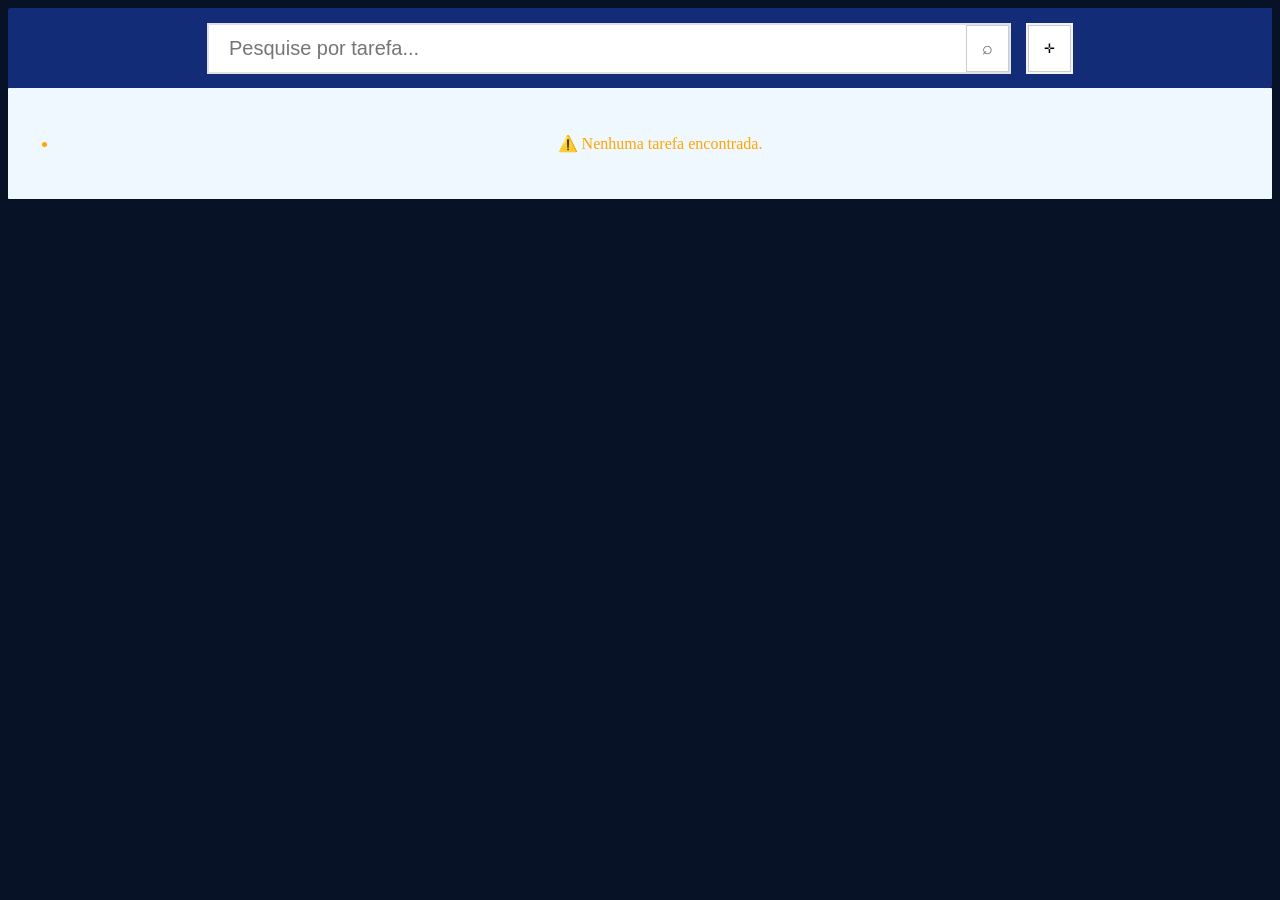
<file: Web/index.html>
<!DOCTYPE html>
<html lang="pt-br">
<head>
    <meta charset="UTF-8">
    <meta name="viewport" content="width=device-width, initial-scale=1.0">
    <title>Marcação</title>
    <link rel="stylesheet" href="style.css">
    <link rel="stylesheet" href="pagina03.html">

</head>
<body>
     <header>
       <nav>
            <div class="pesquisa">
                <form id="formBusca" action="#" method="GET">
                    <input type="search" name="q" id="inputBuscaNav" autocomplete="off" placeholder="Pesquise por tarefa..." onkeyup="listarTarefas()">
                    <button type="submit">
                        <span> &#8981; </span>
                    </button> 
                </form>

                <a href="pagina03.html" id="adicionar">
                    <button type="button" id="btnNovo"> &#10011; </button>
                </a>
            </div>
        </nav>
    </header>

    <main>
        <ul id="listaTarefas"></ul>
    
    </main>
    



</body>



<script>
    const STORAGE_KEY = 'sistema_tarefas_uninter_v1';


const obterTarefas = () => JSON.parse(localStorage.getItem(STORAGE_KEY)) || [];


function listarTarefas() {
    const listaElemento = document.getElementById('listaTarefas');
    const termo = document.getElementById('inputBuscaNav').value.toLowerCase();
    
    const tarefas = obterTarefas();
    const filtradas = tarefas.filter(t => t.titulo.toLowerCase().includes(termo));

    listaElemento.innerHTML = "";

    if (filtradas.length === 0) {
        listaElemento.innerHTML = "<li style='color: orange; padding: 20px; text-align: center;'>⚠️ Nenhuma tarefa encontrada.</li>";
        return;
    }

    filtradas.forEach(tarefa => {
        const item = document.createElement('li');
        item.style.listStyle = "none";
        
        const ehConcluida = tarefa.status === 'concluida';
        const classeContainer = ehConcluida ? 'tarefa-concluida' : 'tarefa-item';
        const classeTexto = ehConcluida ? 'texto-riscado' : '';
        const icone = ehConcluida ? "✅" : "⏳";
        
        item.innerHTML = `
            <div class="${classeContainer}">
                <div class="tarefa-info">
                    <span class="${classeTexto}">
                        ${icone} <strong>${tarefa.titulo}</strong> 
                        <span class="badge-prioridade ${tarefa.prioridade}">
                            ${tarefa.prioridade.toUpperCase()}
                        </span>
                    </span><br>

                    <small><strong>Prazo:</strong> ${tarefa.data}</small><br>
                    <small><strong>Descrição:</strong> ${tarefa.descricao || 'Sem descrição'}</small>
                    
                </div>
                
                <div class="tarefa-acoes">
                    <button onclick="alternarStatus(${tarefa.id})">${ehConcluida ? 'Reabrir' : 'Concluir'}</button>
                    <button onclick="irParaEditar(${tarefa.id})">Editar</button>
                    <button onclick="excluirTarefa(${tarefa.id})" class="btn-excluir">Excluir</button>
                </div>
            </div>
        `;
        listaElemento.appendChild(item);
    });
}


document.getElementById('formBusca')?.addEventListener('submit', (e) => {
    e.preventDefault();
    listarTarefas();
});

function alternarStatus(id) {
    const tarefas = obterTarefas();
    const novaLista = tarefas.map(t => {
        if (t.id === id) t.status = (t.status === 'concluida' ? 'pendente' : 'concluida');
        return t;
    });
    localStorage.setItem(STORAGE_KEY, JSON.stringify(novaLista));
    listarTarefas();
}

function excluirTarefa(id) {
    if (confirm("Deseja apagar esta tarefa?")) {
        const tarefas = obterTarefas().filter(t => t.id !== id);
        localStorage.setItem(STORAGE_KEY, JSON.stringify(tarefas));
        listarTarefas();
    }
}

function irParaEditar(id) {
    localStorage.setItem('editando_id', id);
    window.location.href = "pagina03.html";
}


window.onload = listarTarefas;
   
</script>
</html>
</file>
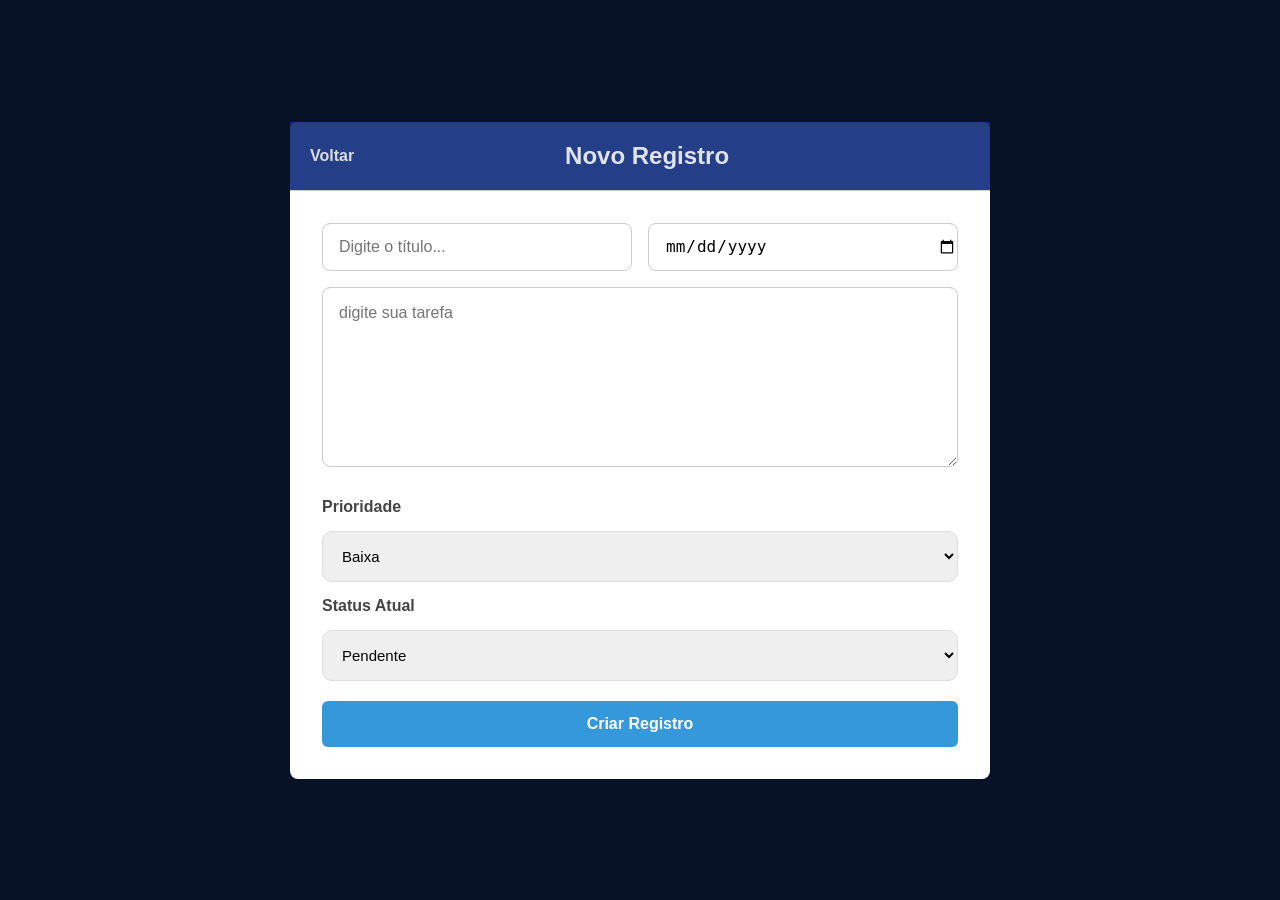
<file: Web/pagina03.html>
<!DOCTYPE html>
<html lang="pt-br">
<head>
    <meta charset="UTF-8">
    <meta name="viewport" content="width=device-width, initial-scale=1.0">
    <link rel="stylesheet" href="style_03.css">
    <title>Marcação</title>
</head>
<body>
     <main>
        <div class="conteiner">
            <div class="box_formulario">
                <nav>
                    <a href="index.html" id="voltar"> Voltar</a> 
                    <h2 class="cabec">Novo Registro</h2>
                </nav>
                    
                

                <form id ="meuFormulario" method="get">
                    
                    <input type="text" id="titulo" name="titulo" placeholder="Digite o título...">
                    <input type="date" id="data" name="criar_data" required>

                    <textarea name="mensagem" id="mensage" placeholder="digite sua tarefa"></textarea>
                       
                 <h3 id="priori_titulo">Prioridade</h3> 
                    <select name="prioridade" id="priori" class="selecionar_prioridade">
                        <option value="baixa" class="b-baixa">Baixa</option>
                        <option value="media" class="m-media">Média</option>
                        <option value="alta" class="a-alta">Alta</option>
                    </select>

                 <h3 id="status_titulo">Status Atual</h3>
                  <select name="status" id="star" class="selecionar_status">
                        <option value="pendente" class="p_pendente">Pendente</option>
                        <option value="concluida" class="c_concluida">Concluída</option>
                        
                    </select>
                
                     <button type="submit">Criar Registro</button>
                </form>
            </div>
        </div>
    </main>
    
</body>

  <script>
      const STORAGE_KEY = 'sistema_tarefas_uninter_v1';
const formulario = document.getElementById('meuFormulario');
const editandoId = localStorage.getItem('editando_id');

if (editandoId) {
    const tarefas = JSON.parse(localStorage.getItem(STORAGE_KEY)) || [];
    const tarefaParaEditar = tarefas.find(t => t.id == editandoId);
    
    if (tarefaParaEditar) {
        document.querySelector('.cabec').innerText = "Editar Registro";
        document.getElementById('titulo').value = tarefaParaEditar.titulo;
        document.getElementById('data').value = tarefaParaEditar.data;
        document.getElementById('mensage').value = tarefaParaEditar.descricao;
        document.getElementById('priori').value = tarefaParaEditar.prioridade;
        document.getElementById('star').value = tarefaParaEditar.status;
    }
}

formulario.addEventListener('submit', function(event) {
    event.preventDefault();

    const titulo = document.getElementById('titulo').value.trim();
    const mensagem = document.getElementById('mensage').value.trim();
    const data = document.getElementById('data').value;
    const prioridade = document.getElementById('priori').value;
    const status = document.getElementById('star').value;

    
    if (titulo === "" || mensagem === "") {
        alert("Erro: O título e a descrição (mensagem) são obrigatórios!");
        return;
    }

    let tarefas = JSON.parse(localStorage.getItem(STORAGE_KEY)) || [];

    if (editandoId) {
        
        tarefas = tarefas.map(t => {
            if (t.id == editandoId) {
                return { ...t, titulo, descricao: mensagem, data, prioridade, status };
            }
            return t;
        });
        localStorage.removeItem('editando_id'); 
    } else {
     
        const novaTarefa = {
            id: Date.now(),
            titulo,
            descricao: mensagem,
            data,
            prioridade,
            status
        };
        tarefas.push(novaTarefa);
    }

    localStorage.setItem(STORAGE_KEY, JSON.stringify(tarefas));
    alert("Dados salvos com sucesso!");
    window.location.href = "index.html";
});
    </script>
</html>
</file>
<file: Web/style.css>
@charset "UTF-8";


body{
    
    background-color: #081226;
}

main{
    background-color: aliceblue;
    margin: auto;
    padding: 10px;
    border-radius: 1px;
}

header{
    background-color: #142f7fec;
    height: 80px;
    margin-top: 2px;
    border-radius: 3px 0px;
}



.pesquisa {
    display: flex;
    justify-content: center;
    
}

#adicionar {
  display: flex;
    width: 100%;
    text-decoration: none;
    margin-top: 15px;
    margin-left: 15px;
    max-width: 43px;
    border: 2px solid #f3f4f6;
    overflow: hidden;
    transition: box-shadow 0.9s;
}



form {
    display: flex;
    width: 100%;
    margin-top: 15px;
    max-width: 800px;
    border: 2px solid #dfe1e5;
    overflow: hidden;
    transition: box-shadow 0.3s;
}

form:focus-within {
    box-shadow: 0 1px 6px rgba(32, 33, 36, 0.28);
    border-color: transparent;
}

input[type="search"] {
    flex: 1; 
    padding: 12px 20px;
    border: none;
    outline: none; 
    font-size: 20px;
}

button {
    background-color: white;
    border: 1px solid rgba(47, 45, 45, 0.248);
    padding: 0 15px;
    cursor: pointer;
    display: flex;
    align-items: center;
    transition: transform 0.2s;
}

button:hover {
    background-color: #081226;
    color: white;
    transform: scale(1.1);
}

button span {
    font-size: 18px;
    color: #5f6368;
}


.tarefa-concluida {
    background-color: #e8f5e9;
    opacity: 0.8;
    border-left: 5px solid #2e7d32;
}


.texto-riscado {
    text-decoration: line-through;
    color: #7f8c8d;
}



.tarefa-conteudo {
    display: flex;
    flex-direction: column; 
    gap: 15px;
}


.tarefa-acoes {
    display: flex;
    gap: 8px;
    border-top: 1px solid #eee; 
    padding-top: 10px;
}




.tarefa-acoes button {
    padding: 8px 12px;
    border-radius: 4px;
    border: 1px solid #ccc;
    cursor: pointer;
    font-size: 13px;
    transition: 0.3s;
}

.tarefa-acoes button:hover {
    background: #e0e0e0;
}


.badge-prioridade {
    font-size: 0.9em;
    padding: 2px 6px;
    border-radius: 4px;
    margin-left: 5px;
}



.tarefa-item, .tarefa-concluida {
    font-family: Arial, Helvetica, sans-serif;
    font-size: 20px;
    margin-bottom: 15px;
    display: flex;
    flex-direction: column;
    border-bottom: 1px solid #ddd;
    background: white;
    justify-content: space-between;
    margin-bottom: 15px;
    align-items: flex-start;
    padding: 15px;
    border-radius: 8px;
    box-shadow: 0 2px 4px rgba(0,0,0,0.1);
    gap: 12px; 
}


.tarefa-info {
    width: 100%;
    line-height: 1.5;

}



.btn-excluir {
    color: #e74c3c;
    border-color: #fab1a0 !important;
}


.texto-riscado { text-decoration: line-through; color: #7f8c8d; }
.badge-prioridade { font-size: 10px; padding: 2px 6px; border-radius: 4px; color: white; }
.alta { background: #e74c3c; }
.media { background: #f39c12; }
.baixa { background: #27ae60; }
</file>
<file: Web/style_03.css>
@charset "UTF-8";

*,::after,
::before {
  margin: 0;
  padding: 0;
  box-sizing: border-box;
}

body{
    
    background-color: #081226;
}

body, textarea{
    font-family: Arial, Helvetica, sans-serif;
}

.conteiner{
    display: flex;
    justify-content: center;
    align-items: center;
    width: 100%;
    height: 100vh;


}

.box_formulario{
    display: flex;
    flex-direction: column;
    background-color: white;
    border-radius: 8px;
    width: 700px;


}

nav{
    
    background-color: #142f7fec;
    color: rgba(255, 255, 255, 0.858);
    margin: 0;
    padding: 20px;
    border-bottom: thin solid #ccc;
    display: flex;
    align-items: center; 
    justify-content: flex-start; 
    gap: 20px;
    
}

#voltar {
    text-decoration: none;
    color: #dcdde1;
    font-family: Arial, Helvetica, sans-serif;
    font-size: 16px; /* Corrigido de 0,7px (que é invisível) para 16px */
    font-weight: bold;
    transition: 0.3s;
}

#voltar:hover {
    color: white;
}

.cabec {
    margin: 0;
    font-size: 24px;
    flex-grow: 1; text-align: center; margin-right: 50px; 
}


.box_formulario form{
    display: flex;
    align-items: start;
    flex-wrap: wrap;
    padding: 32px;


}

.box_formulario input,
.box_formulario textarea{
    width: calc(50% - 8px);
    height: 48px;
    border-radius: 8px;
    border: thin solid #ccc;
    padding-left: 16px;
    margin-bottom: 16px;
    font-size: 16px;

}

.box_formulario input:first-child{
    margin-right: 16px;

}

.box_formulario input[name=subject]{
    width: 100%;
}

.box_formulario textarea{
    width: 100%;
    height: 180px;
    padding: 16px;
}



.propri {
    padding: 15px;
    font-size: 10px;
    border-bottom: thin solid #ccc;
}


.titulo > input[type="text"],
.data > input[type="date"], select {
    width: 100%;
    padding: 15px;
    margin-top: 10px;
    border: 1px solid #dcdde1;
    border-radius: 10px;
    font-size: 15px;
    box-sizing: border-box;
}

.b-baixa { color: #27ae60; font-weight: bold; }    
.m-media { color: #f39c12; font-weight: bold; } 
.a-alta { color: #e74c3c; font-weight: bold; }

.status-opcao {
    display: flex;
    gap: 15px;
    font-size: 15px;
    
}


#priori_titulo, #status_titulo {
    font-size: 16px;
    color: #444;
    margin-top: 15px;
    margin-bottom: 5px;
}


.box_formulario button{
    width: 100%;
    padding: 14px;
    margin-top: 20px;
    background-color: #3498db;
    color: white;
    border: none;
    border-radius: 6px;
    font-size: 16px;
    font-weight: bold;
    cursor: pointer;
    transition: 0.3s;
}

button:hover{
    background-color: #2980b9;
}
</file>
